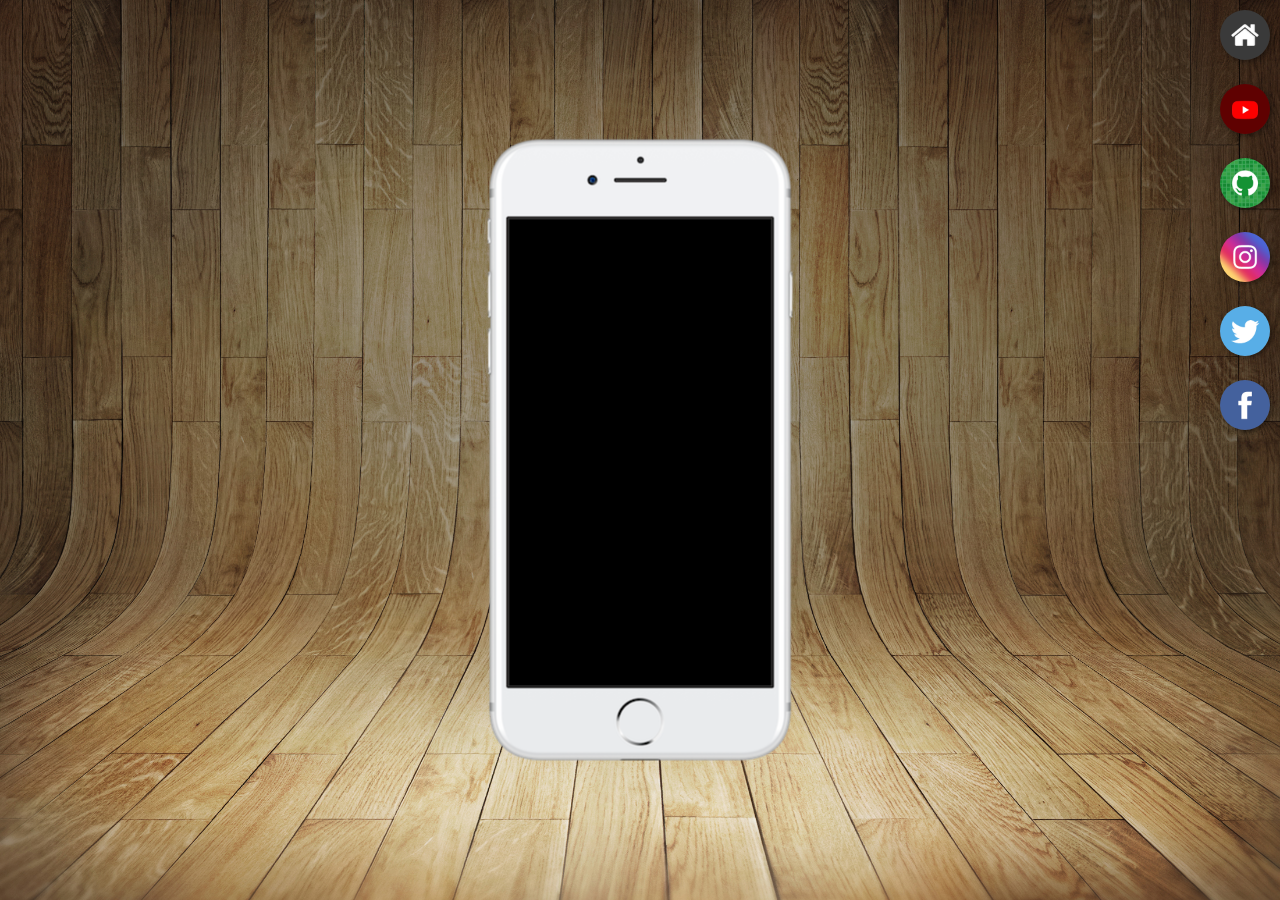
<file: index.html>
<!DOCTYPE html>
<html lang="pt-br">
<head>
    <meta charset="UTF-8">
    <meta name="viewport" content="width=device-width, initial-scale=1.0">
    <title>Projeto Redes Sociais</title>
    <link rel="shortcut icon" href="favicon.ico" type="image/x-icon">
    <link rel="stylesheet" href="estilos/style.css">
</head>
<body>
    <main>
        <section id="telefone">
            <iframe src="home.html" name="tela" id="tela" title="Tela de smartphone" frameborder="0">
                Seu navegador não é compativel com isso.
            </iframe>
        </section>
        <section id="redes-sociais">
            <a href="#" target="tela"><img src="imagens/logo-home.jpg" alt="Home"></a><br>
            <a href="youtube.html" target="tela"><img src="imagens/logo-youtube.jpg" alt="YouTube"></a><br>
            <a href="#" target="tela"><img src="imagens/logo-github.jpg" alt="GitHub"></a><br>
            <a href="#" target="tela"><img src="imagens/logo-instagram.jpg" alt="Instagram"></a><br>
            <a href="#" target="tela"><img src="imagens/logo-twitter.jpg" alt="Twitter"></a><br>
            <a href="#" target="tela"><img src="imagens/logo-facebook.jpg" alt="Facebook"></a>
        </section>
    </main>
</body>
</html>
</file>
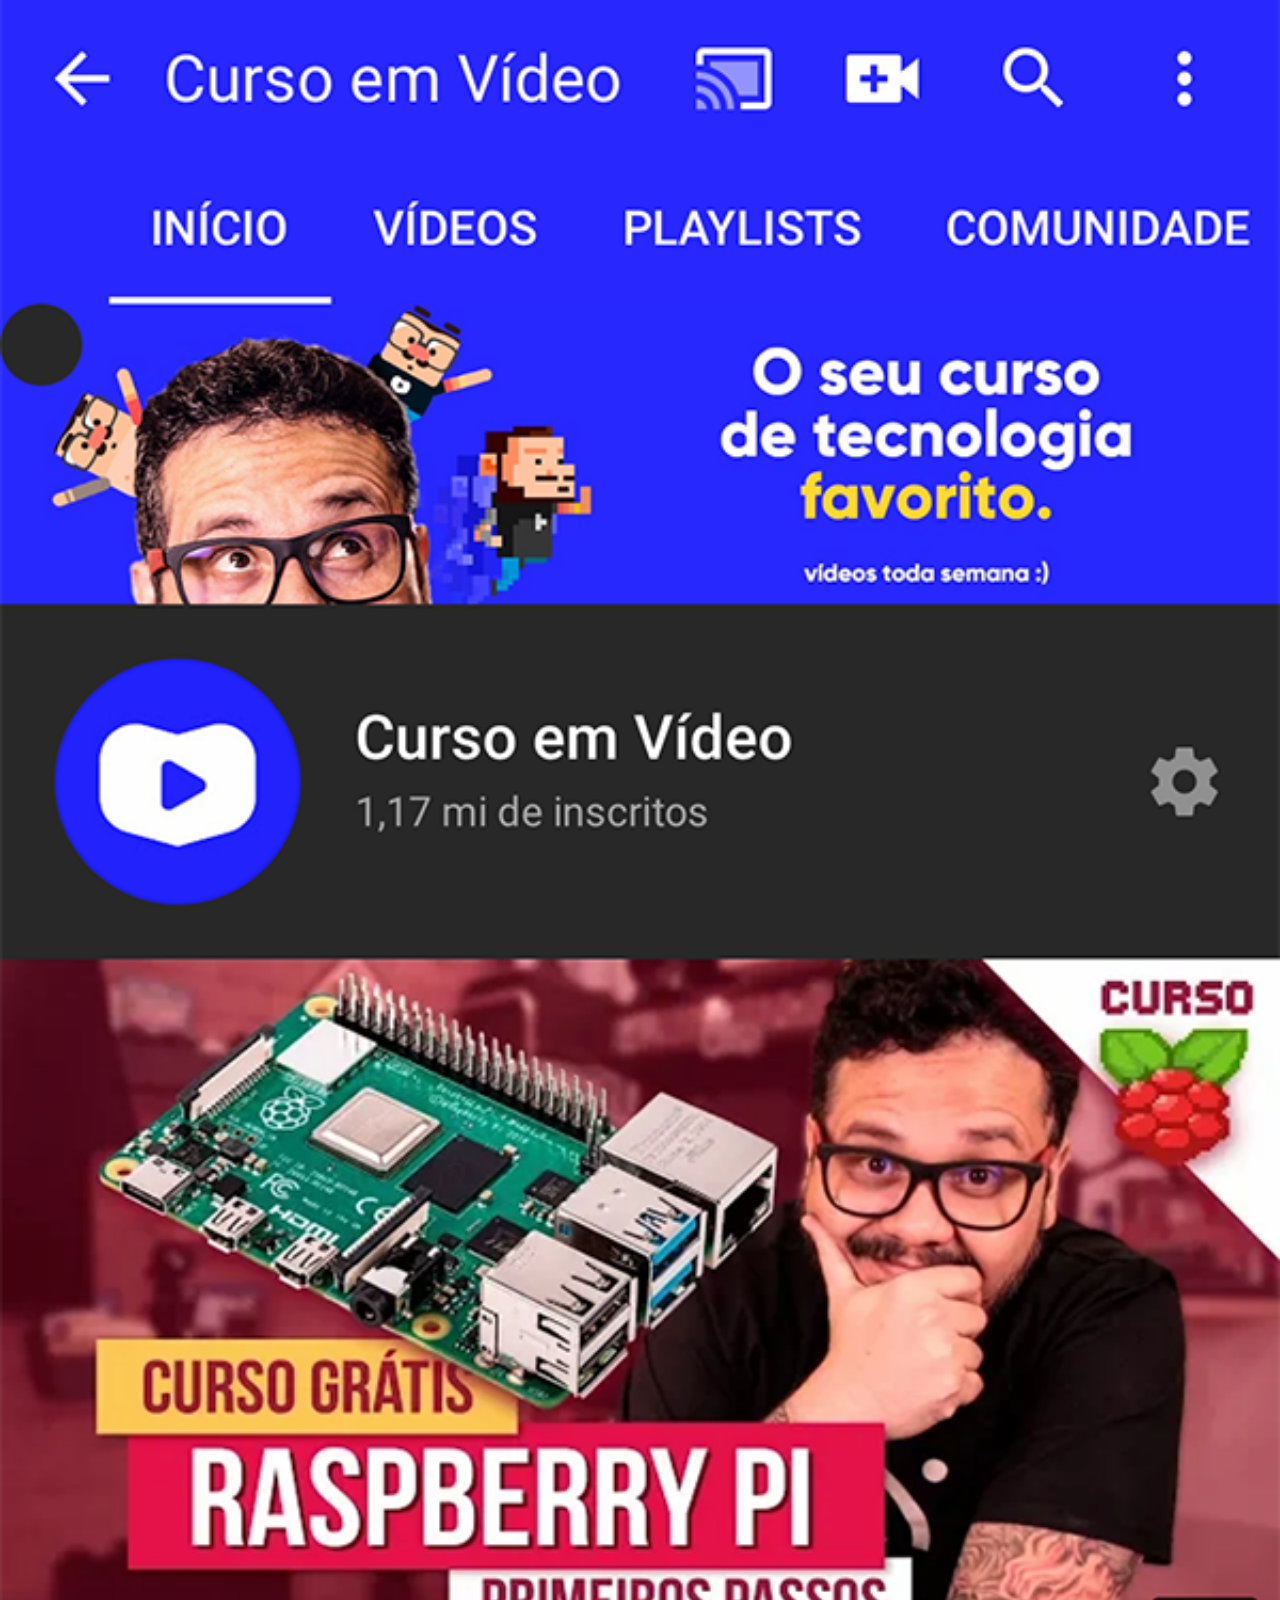
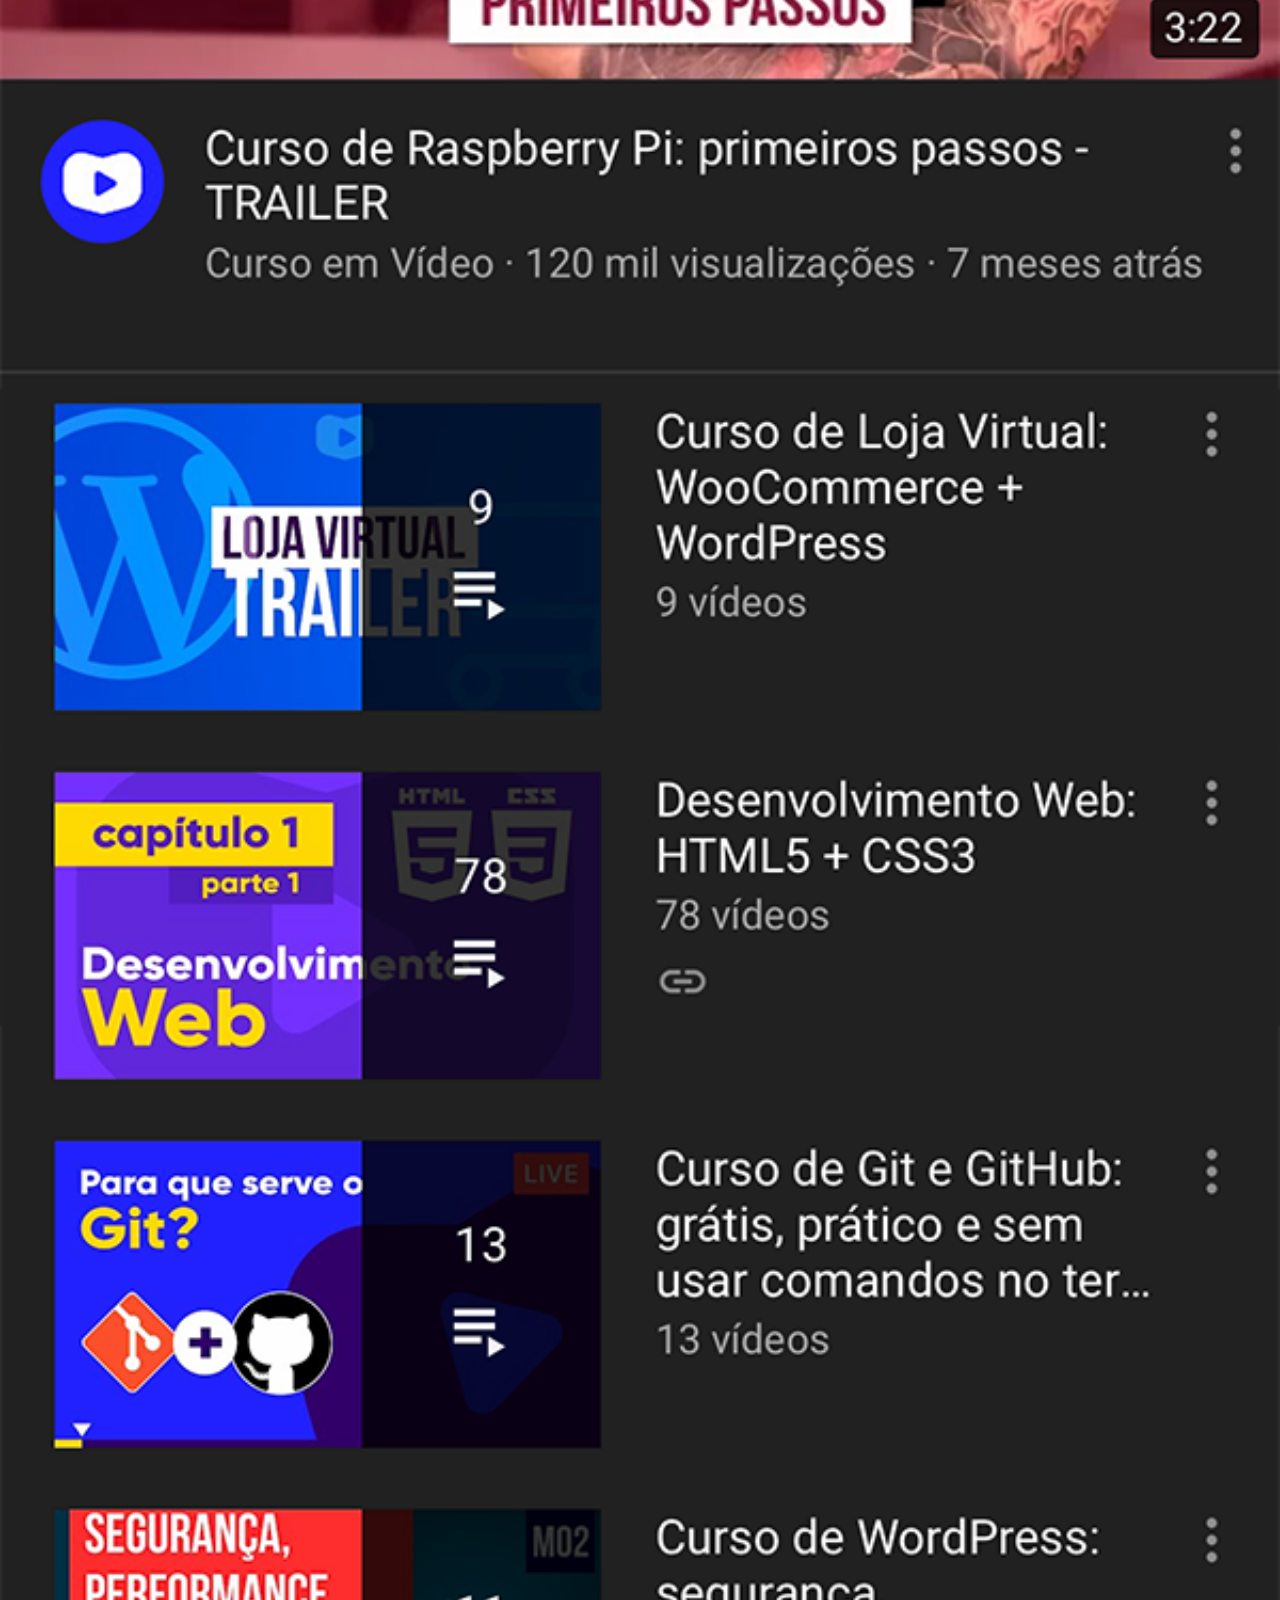
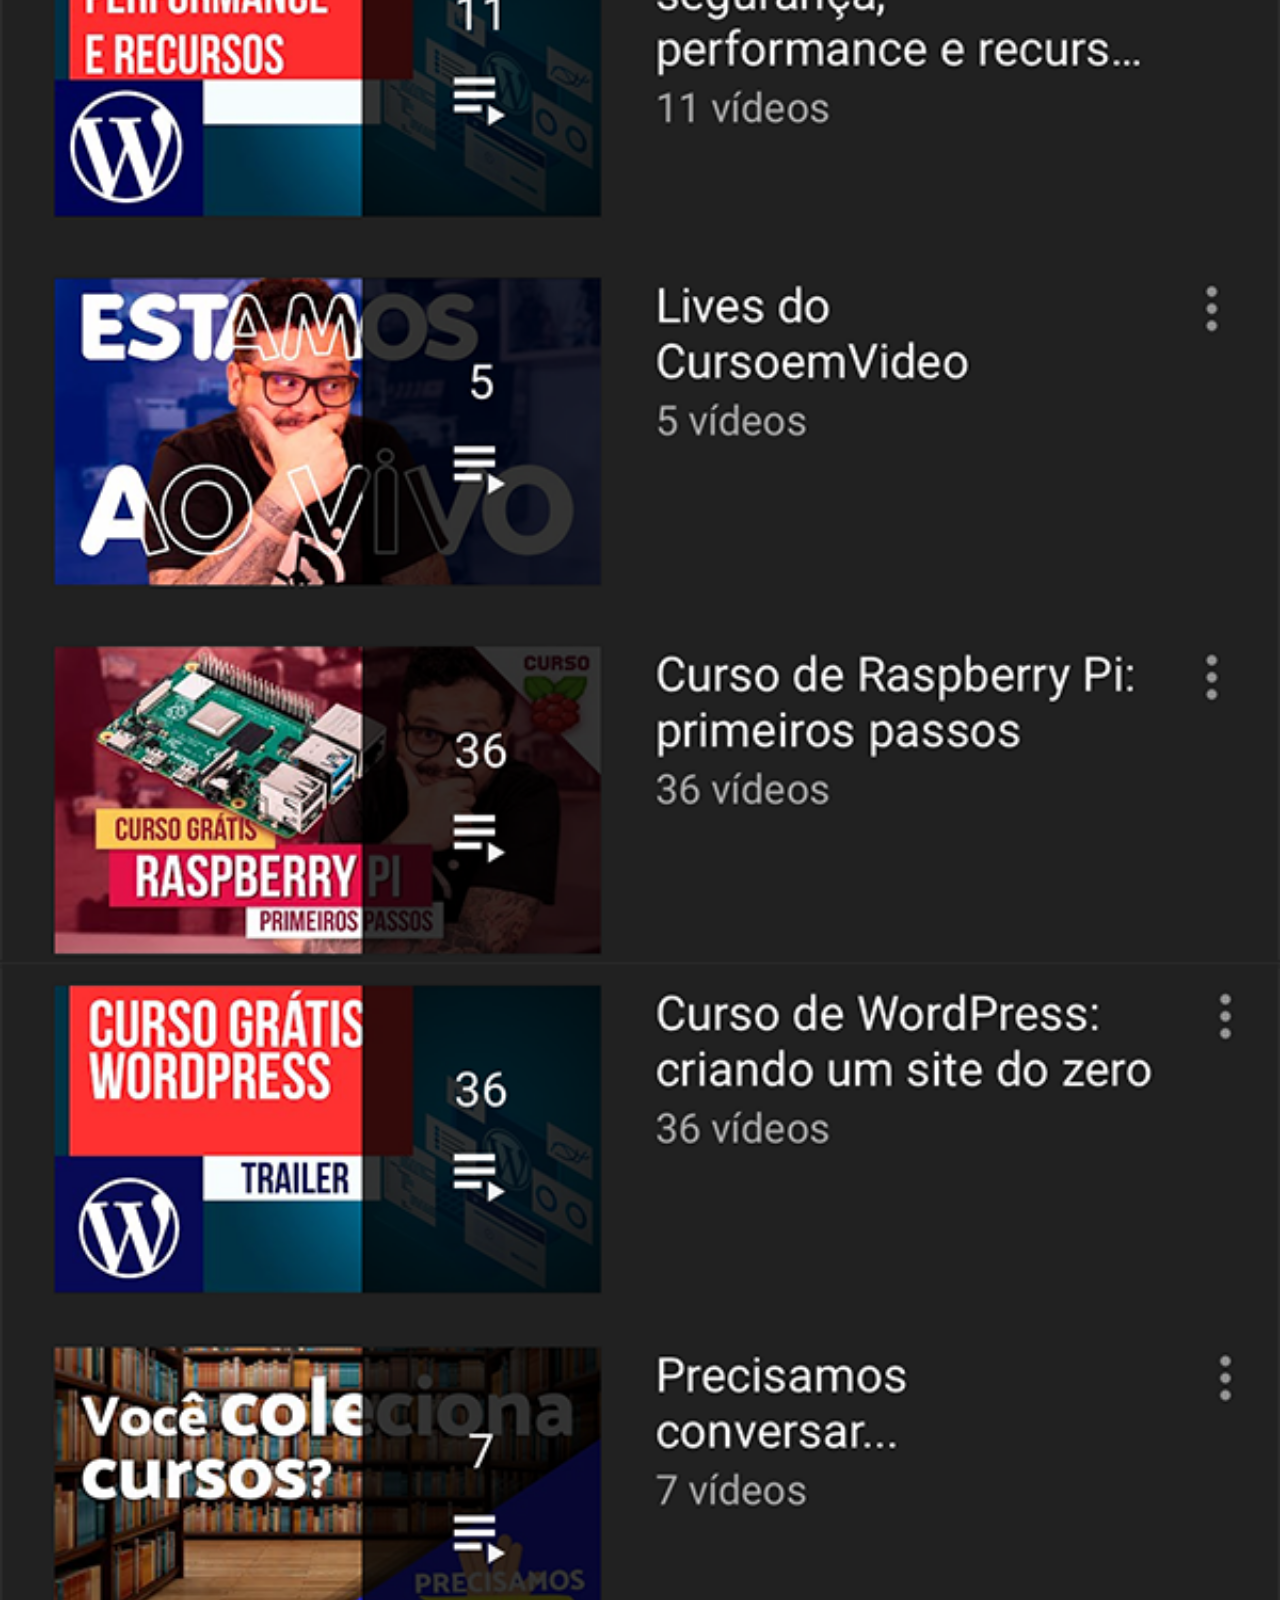
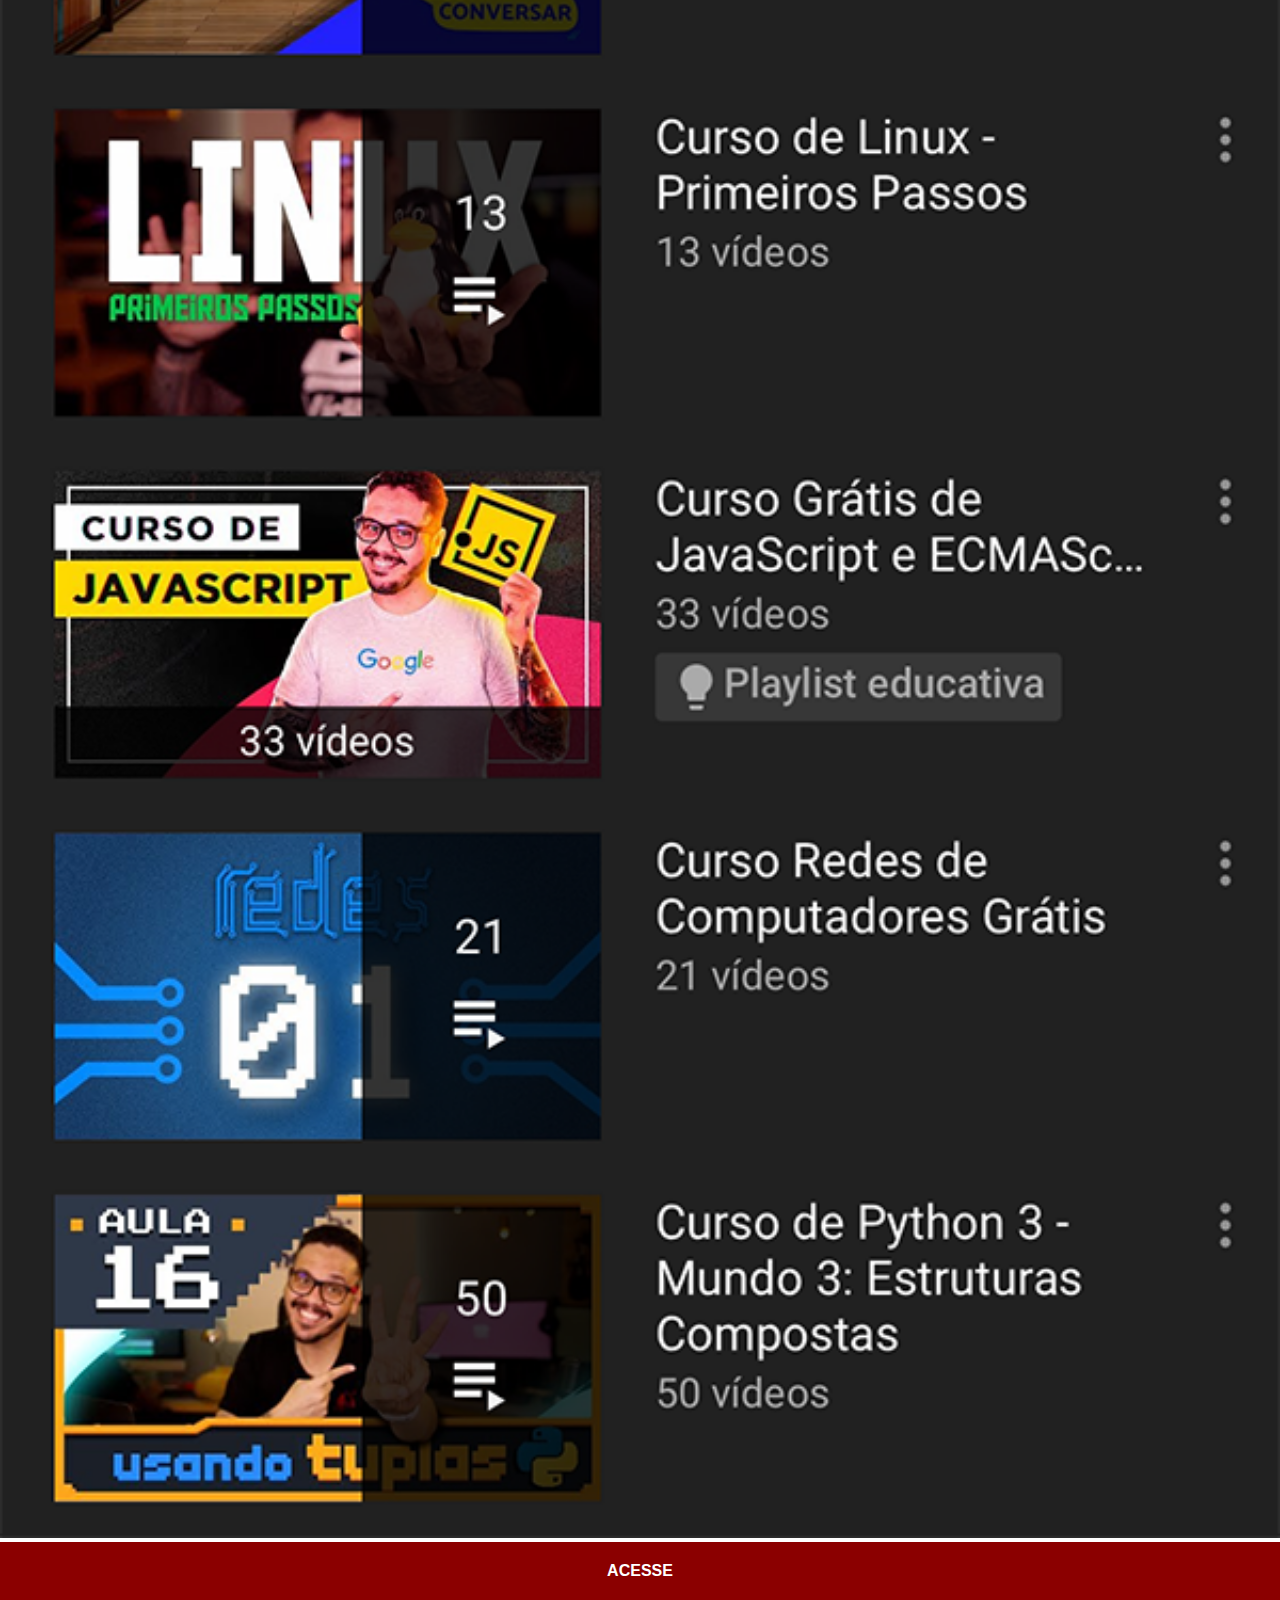
<file: youtube.html>
<!DOCTYPE html>
<html lang="pt-br">
<head>
    <meta charset="UTF-8">
    <meta name="viewport" content="width=device-width, initial-scale=1.0">
    <title>YouTube</title>
    <style>
        * {
            margin: 0px;
            padding: 0px;
            font-family: Arial, Helvetica, sans-serif;
        }

        ::-webkit-scrollbar {
            height: 0px;
            width: 0px;
        }

        img {
            width: 100vw;
        }

        a {
            display: block;
            background-color: darkred;
            padding: 20px;
            text-align: center;
            color: white;
            text-decoration: none;
            font-weight: bolder;
        }
    </style>
</head>
<body>
    <img src="imagens/tela-youtube.png" alt="YouTube">
    <a href="https://www.youtube.com/@silfroad" target="_blank"
    rel="noopener">ACESSE</a>
</body>
</html>
</file>
<file: estilos/style.css>
@charset "utf-8";

* {
    margin: 0PX;
    padding: 0PX;
    font-family: Arial, Helvetica, sans-serif;
}

html, body {
    height: 100vh;
    width: 100vw;
    background-color: black;
}

body {
    background: url('../imagens/fundo-madeira.jpg') no-repeat top center;
    background-size: cover;
    background-attachment: fixed;
}


main {
    position: relative;
    height: 100vh;
}

section#telefone {
    position: absolute;
    top: 50%;
    left: 50%;
    transform: translate(-50%, -50%);

    height: 627PX;
    width: 311px;

    background: url(../imagens/frame-iphone.png);
    background-repeat: no-repeat;
}

iframe#tela {
    position: relative;
    top: 80px;
    left: 23px;
    width: 266px;
    height: 472px;
}

section#redes-sociais {
    text-align: right;
}

section#redes-sociais img {
    width: 50px;
    margin: 10px;
    border-radius: 50%;
    box-shadow: 2px 2px 5px rgba(0, 0, 0, 0.400);
    
}

section#redes-sociais img:hover {
    border: 3px solid rgba(255, 255, 255, 0.686);
    transform: translate(-3px, -3px);
    box-shadow: 5px 5px 10px rgba(0, 0, 0, 0.600);
    transition: transform .2s, border .1s;
}
</file>
